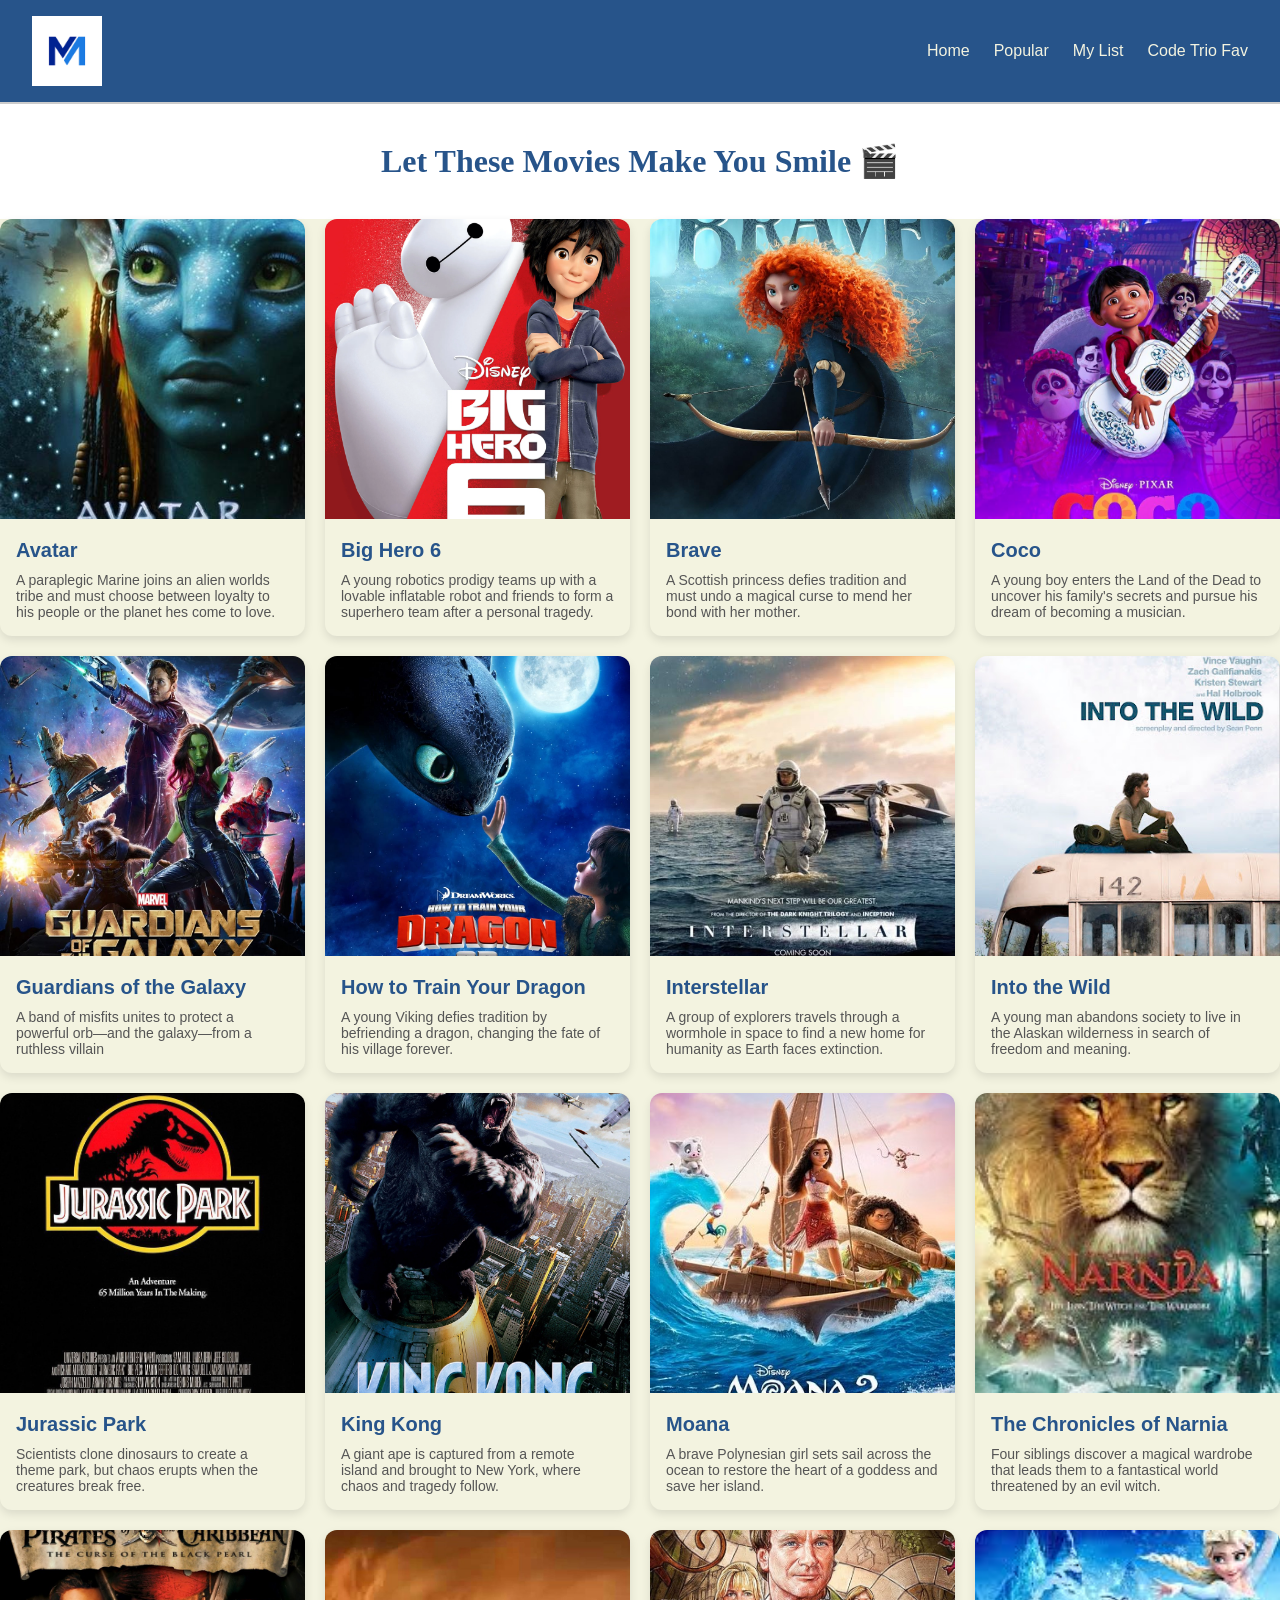
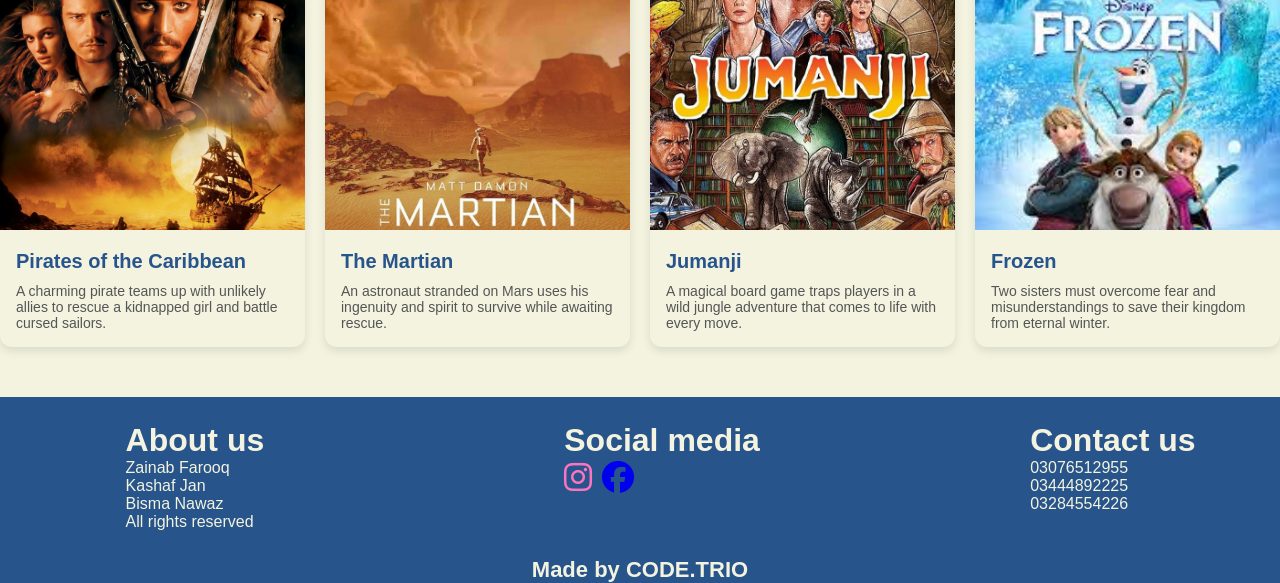
<file: adventurous.html>
<!DOCTYPE html>
<html lang="en">
<head>
  <meta charset="UTF-8">
  <title>Adventure Movies</title>
  <link rel="stylesheet" href="./style1.css">
  <link rel="stylesheet" href="https://cdnjs.cloudflare.com/ajax/libs/font-awesome/6.7.2/css/all.min.css">
  <style>
    body {
      font-family: Arial, sans-serif;
      /* background-color: #27548a;
      padding: 40px; */
    }

    .grid-container {
     display: grid;
      grid-template-columns: repeat(4, 1fr);
      gap: 20px;
      margin: 0 auto;
      padding-bottom: 50px;
      background-color: #f3f3e0;
    }

    .card {
      background-color:#f3f3e0;
      border-radius: 12px;
      box-shadow: 0 4px 10px rgba(0, 0, 0, 0.1);
      overflow: hidden;
      transition: transform 0.2s ease;
    }

    .card:hover {
      transform: scale(1.02);
    }

    .card img {
      width: 100%;
      height: 300px;
      object-fit: cover;
    }

    .card-content {
      padding: 16px;
    }

    .card h3 {
      margin: 0 0 10px;
      font-size: 20px;
      color:#27548a;
    }

    .card p {
      font-size: 14px;
      color: #555;
    }
  </style>
</head>
<body>
 <nav class="navbar">
        <img src="./moodflix-logo-1.jpg"  alt="" style="width: 70px; height: auto;">
    <div class="menu-toggle" onclick="toggleMenu()">
      <div></div>
      <div></div>
      <div></div>
    </div>
    <ul id="nav-links">
      <li><a href="./moodlix.html">Home</a></li>
      <li><a href="#">Popular</a></li>
      <li><a href="#">My List</a></li>
      <li><a href="#">Code Trio Fav</a></li>
    </ul>
  </nav>
 <h1 style="text-align: center;margin: 3%; color:#27548a;font-family: 'Times New Roman', Times, serif;">Let These Movies Make You Smile 🎬</h1>
  
  <div class="grid-container">

    <div class="card">
      <img src="avatar3.jpg" alt="Movie Poster">
      <div class="card-content">
        <h3> <a href="https://www.imdb.com/title/tt0499549/" target="_blank" style="text-decoration: none; color: inherit;"> Avatar</a></h3>
        <p>A paraplegic Marine joins an alien worlds tribe and must choose between loyalty to his people or the planet hes come to love.</p>
      </div>
    </div>

    <div class="card">
      <img src="bighero2.jpg" alt="Movie Poster">
      <div class="card-content">
        <h3> <a href="https://www.imdb.com/title/tt2245084/" target="_blank" style="text-decoration: none; color: inherit;">Big Hero 6</a></h3>
        <p>A young robotics prodigy teams up with a lovable inflatable robot and friends to form a superhero team after a personal tragedy.</p>
      </div>
    </div>




    <div class="card">
      <img src="brave.jpg" alt="Movie Poster">
      <div class="card-content">
        <h3><a href="https://www.imdb.com/title/tt1217209/" target="_blank" style="text-decoration: none;color: inherit;">Brave</a></h3>
        <p>A Scottish princess defies tradition and must undo a magical curse to mend her bond with her mother.</p>
      </div>
    </div>



 <div class="card">
      <img src="coco2.jpg" alt="Movie Poster">
      <div class="card-content">
        <h3><a href="https://www.imdb.com/title/tt2380307/" target="_blank" style="text-decoration: none; color: inherit;">Coco</a></h3>
        <p>A young boy enters the Land of the Dead to uncover his family's secrets and pursue his dream of becoming a musician.</p>
      </div>
    </div>





    <div class="card">
      <img src="guardians1.jpg" alt="Movie Poster">
      <div class="card-content">
        <h3> <a href="https://www.imdb.com/title/tt2015381/" target="_blank" style="text-decoration: none; color: inherit;">Guardians of the Galaxy</a></h3>
        <p>A band of misfits unites to protect a powerful orb—and the galaxy—from a ruthless villain</p>
      </div>
    </div>


    <div class="card">
      <img src="howtotrainyourdragon.jpg" alt="Movie Poster">
      <div class="card-content">
        <h3><a href="https://www.imdb.com/title/tt0892769/" target="_blank" style="text-decoration: none; color: inherit;">How to Train Your Dragon</a></h3>
        <p>A young Viking defies tradition by befriending a dragon, changing the fate of his village forever.</p>
      </div>
    </div>


    <div class="card">
      <img src="interstrellar.jpg" alt="Movie Poster">
      <div class="card-content">
        <h3><a href="https://www.imdb.com/title/tt0816692/" target="_blank" style="text-decoration: none; color: inherit;">Interstellar</a></h3>
        <p>A group of explorers travels through a wormhole in space to find a new home for humanity as Earth faces extinction.</p>
      </div>
    </div>



    <div class="card">
      <img src="intothewild.jpg" alt="Movie Poster">
      <div class="card-content">
        <h3><a href="https://www.imdb.com/title/tt0758758/" target="_blank" style="text-decoration: none;color: inherit;">Into the Wild</a></h3>
        <p>A young man abandons society to live in the Alaskan wilderness in search of freedom and meaning.</p>
      </div>
    </div>


    <div class="card">
      <img src="jurassicpark.jpg" alt="Movie Poster">
      <div class="card-content">
        <h3><a href="https://www.imdb.com/title/tt0107290/" target="_blank" style="text-decoration: none; color: inherit;">Jurassic Park</a></h3>
        <p>Scientists clone dinosaurs to create a theme park, but chaos erupts when the creatures break free.</p>
      </div>
    </div>




    <div class="card">
      <img src="kingkonghd.jpg" alt="Movie Poster">
      <div class="card-content">
        <h3><a href="https://www.imdb.com/title/tt0360717/" target="_blank" style="text-decoration: none; color: inherit;">King Kong</a></h3>
        <p>A giant ape is captured from a remote island and brought to New York, where chaos and tragedy follow.</p>
      </div>
    </div>




    <div class="card">
      <img src="moana.jpg" alt="Movie Poster">
      <div class="card-content">
        <h3><a href="https://www.imdb.com/title/tt3521164/" target="_blank" style="text-decoration: none; color: inherit;">Moana</a></h3>
        <p>A brave Polynesian girl sets sail across the ocean to restore the heart of a goddess and save her island.</p>
      </div>
    </div>


    <div class="card">
      <img src="narnia.jpg" alt="Movie Poster">
      <div class="card-content">
        <h3><a href="https://www.imdb.com/title/tt0363771/" target="_blank" style="text-decoration: none; color: inherit;">The Chronicles of Narnia</a></h3>
        <p>Four siblings discover a magical wardrobe that leads them to a fantastical world threatened by an evil witch.</p>
      </div>
    </div>



     <div class="card">
      <img src="pirates.jpg" alt="Movie Poster">
      <div class="card-content">
        <h3><a href="https://www.imdb.com/list/ls059602270/" target="_blank" style="text-decoration: none; color: inherit;">Pirates of the Caribbean</a></h3>
        <p>A charming pirate teams up with unlikely allies to rescue a kidnapped girl and battle cursed sailors.</p>
      </div>
    </div>


    <div class="card">
      <img src="themartian.jpg" alt="Movie Poster">
      <div class="card-content">
        <h3><a href="https://www.imdb.com/title/tt3659388/" target="_blank" style="text-decoration: none; color: inherit;">The Martian</a></h3>
        <p>An astronaut stranded on Mars uses his ingenuity and spirit to survive while awaiting rescue.</p>
      </div>
    </div>


    <div class="card">
      <img src="jumanji.jpg" alt="Movie Poster">
      <div class="card-content">
        <h3><a href="https://www.imdb.com/title/tt0113497/" target="_blank"style="text-decoration: none; color: inherit;">Jumanji</a></h3>
        <p>A magical board game traps players in a wild jungle adventure that comes to life with every move.</p>
      </div>
    </div>


    <div class="card">
      <img src="frozen.jpg" alt="Movie Poster">
      <div class="card-content">
        <h3><a href="https://www.imdb.com/title/tt2294629/" target="_blank" style="text-decoration: none; color: inherit;">Frozen</a></h3>
        <p>Two sisters must overcome fear and misunderstandings to save their kingdom from eternal winter.</p>
      </div>
    </div>

</div>
      <footer>
    <div class="footer">
      <div class="about-us">
        <h1>About us</h1>
        <p>Zainab Farooq</p>
        <p>Kashaf Jan</p>
        <p>Bisma Nawaz</p>
        <p>All rights reserved</p>
      </div>
      <div class="social-media">
        <h1>Social media</h1>
        <div class="media">
        <a href="https://www.instagram.com/">
          <i class="fa-brands fa-instagram fa-2xl" style="color: #fc74bf;"></i>
         </a>
         <a href="https://www.facebook.com/">
         <i class="fa-brands fa-facebook fa-2xl"></i>
         </a>
         
         </div>
        
      </div> 
       <div class="Contact-us">
          <h1>Contact us</h1>
          <p>03076512955</p>
          <p>03444892225</p>
          <p>03284554226</p>
         </div>
    </div>
    <div class="end-section">
      <h1> Made by CODE.TRIO</h1>
    </div>

    </footer>
</file>
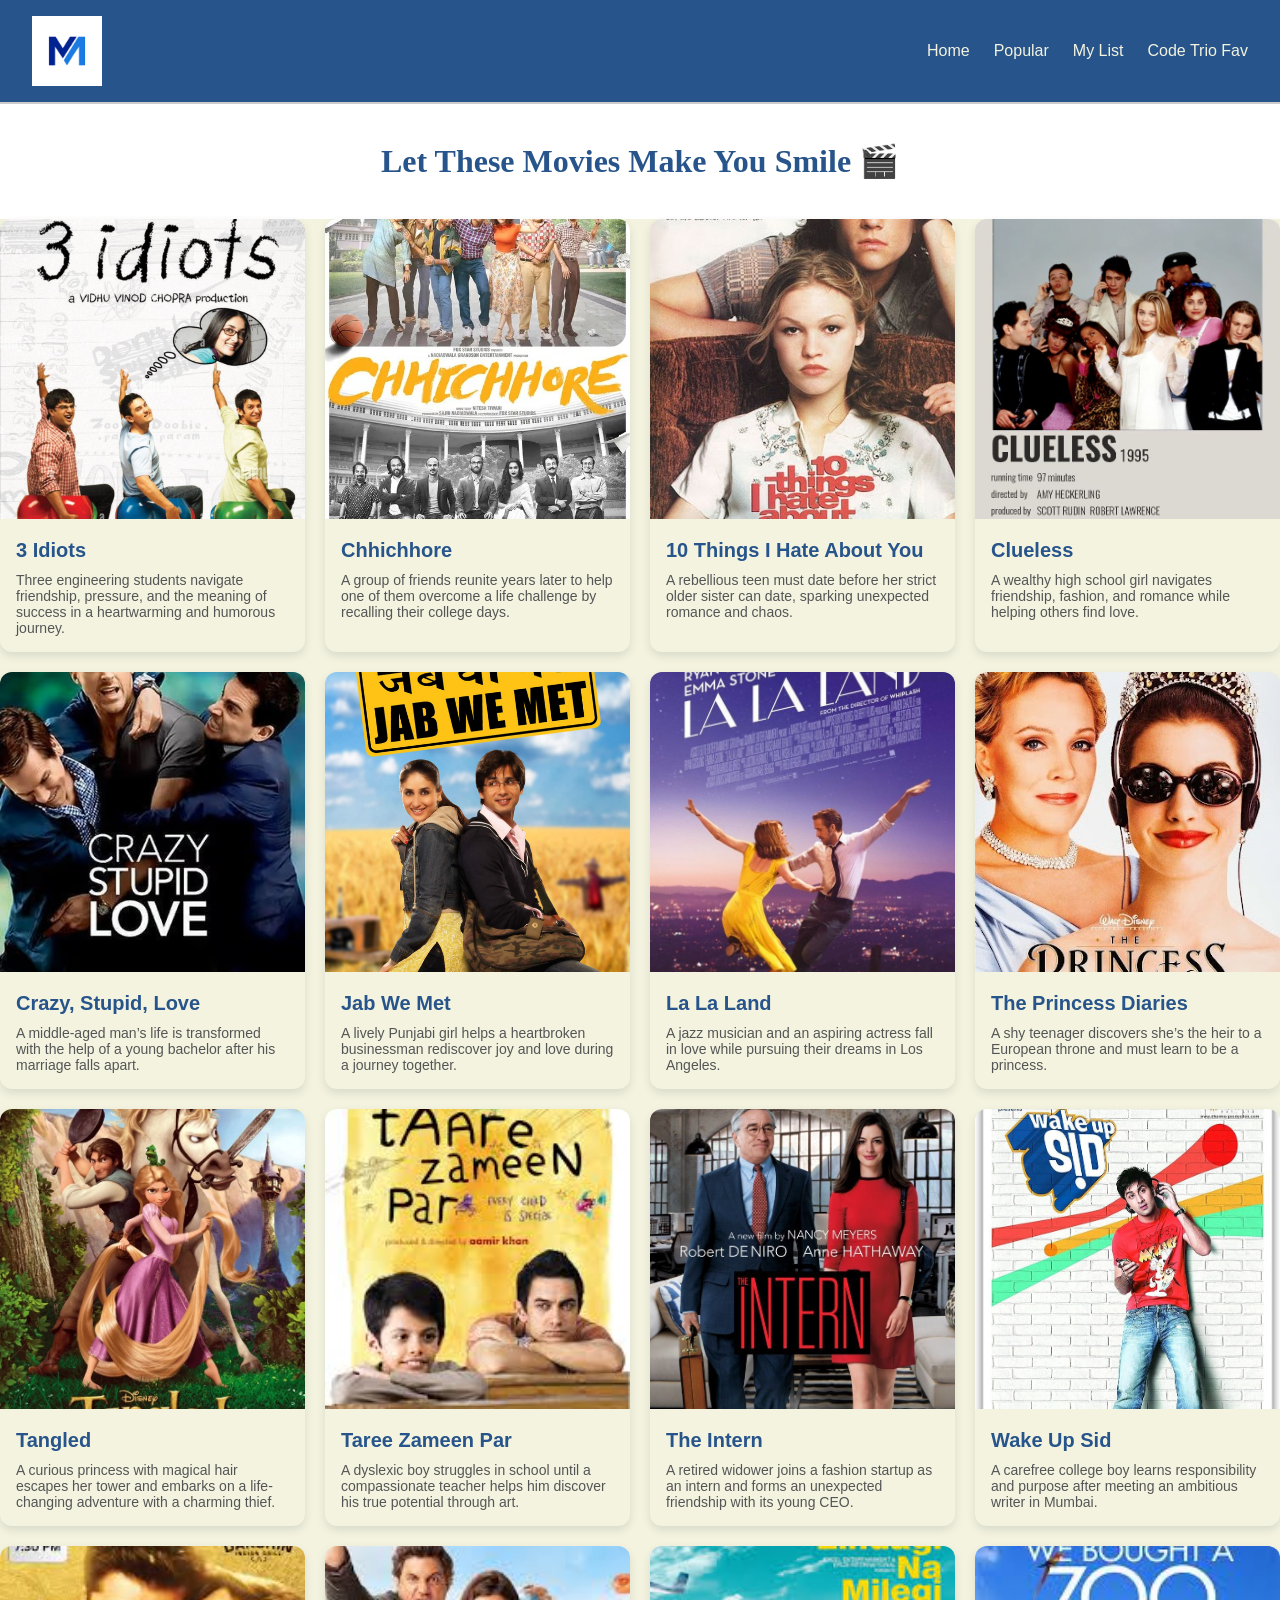
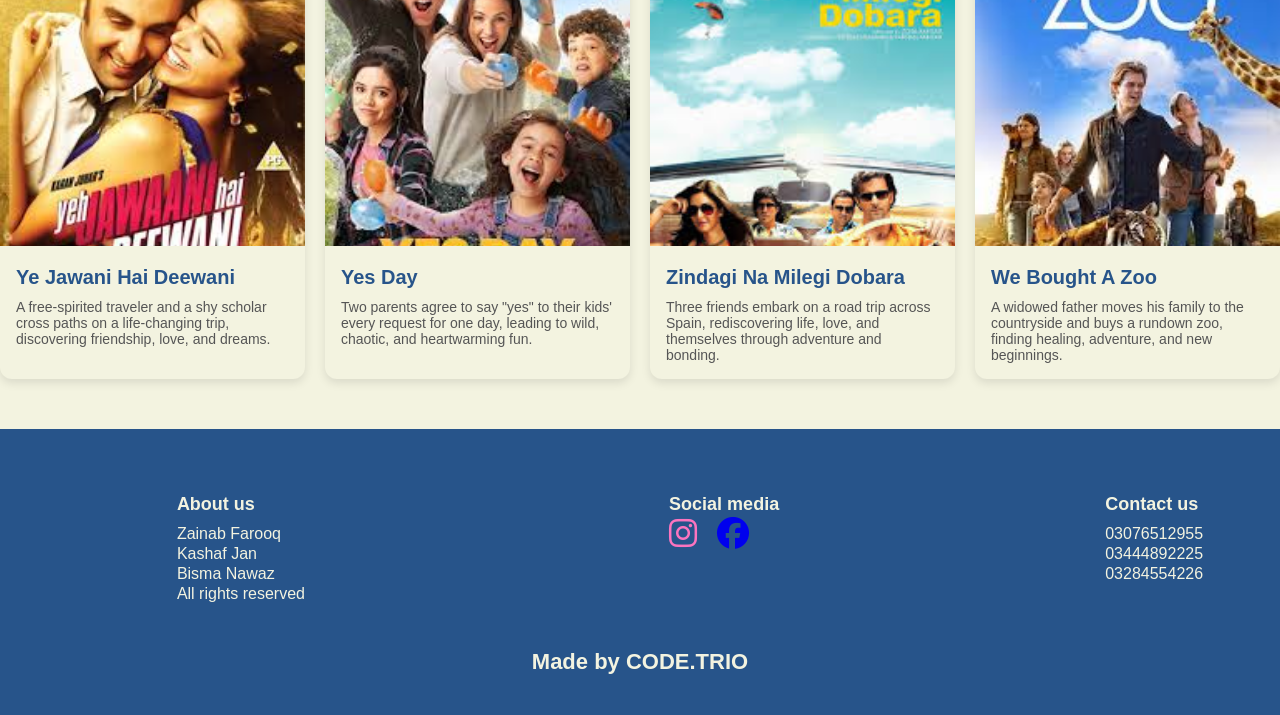
<file: Happy section.html>
<!DOCTYPE html>
<html lang="en">
<head>
  <meta charset="UTF-8">
  <title>Happy Movies</title>
  <link rel="stylesheet" href="./style1.css">
  <link rel="stylesheet" href="https://cdnjs.cloudflare.com/ajax/libs/font-awesome/6.7.2/css/all.min.css">
  <style>
    body {
      font-family: Arial, sans-serif;
    }
    .grid-container {
      display: grid;
      grid-template-columns: repeat(4, 1fr);
      gap: 20px;
      margin: 0 auto;
      padding-bottom: 50px;
      background-color: #f3f3e0;
    }
    .card {
      background-color: #f3f3e0;
      border-radius: 12px;
      box-shadow: 0 4px 10px rgba(0, 0, 0, 0.1);
      overflow: hidden;
      transition: transform 0.2s ease;
    }

    .card:hover {
      transform: scale(1.02);
    }

    .card img {
      width: 100%;
      height: 300px;
      object-fit: cover;
    }

    .card-content {
      padding: 16px;
    }

    .card h3 {
      margin: 0 0 10px;
      font-size: 20px;
      color: #27548a;
    }

    .card p {
      font-size: 14px;
      color: #555;
    }

    footer {
      background-color: #27548a;
      color: white;
      padding: 40px 20px;
    }

    .footer {
      display: flex;
      justify-content: space-around;
      flex-wrap: wrap;
    }

    .footer h1 {
      font-size: 18px;
      margin-bottom: 10px;
    }

    .footer p {
      margin: 2px 0;
    }

    .media a {
      margin-right: 10px;
    }

    .end-section {
      text-align: center;
      margin-top: 20px;
    }
  </style>
</head>
<body>

  <nav class="navbar">
    <img src="./moodflix-logo-1.jpg" alt="" style="width: 70px; height: auto;">
    <div class="menu-toggle" onclick="toggleMenu()">
      <div></div>
      <div></div>
      <div></div>
    </div>
    <ul id="nav-links">
      <li><a href="./moodlix.html">Home</a></li>
      <li><a href="#">Popular</a></li>
      <li><a href="#">My List</a></li>
      <li><a href="#">Code Trio Fav</a></li>
    </ul>
  </nav>

  <h1 style="text-align: center;margin: 3%; color:#27548a;font-family: 'Times New Roman', Times, serif;">Let These Movies Make You Smile 🎬</h1>
  <div class="grid-container">
    <div class="card">
      <img src="3idiots1.jpg" alt="Movie Poster">
      <div class="card-content">
        <h3><a href="https://www.imdb.com/title/tt1187043/" target="_blank" style="text-decoration: none; color: inherit;">3 Idiots</a></h3>
        <p>Three engineering students navigate friendship, pressure, and the meaning of success in a heartwarming and humorous journey.</p>
      </div>
    </div>

    <div class="card">
      <img src="chhichore2.jpg" alt="Movie Poster">
      <div class="card-content">
        <h3><a href="https://www.imdb.com/title/tt9052870/" target="_blank" style="text-decoration: none; color: inherit;">Chhichhore</a></h3>
        <p>A group of friends reunite years later to help one of them overcome a life challenge by recalling their college days.</p>
      </div>
    </div>

    <div class="card">
      <img src="10thing.jpg" alt="Movie Poster">
      <div class="card-content">
        <h3><a href="https://www.imdb.com/title/tt0147800/" target="_blank" style="text-decoration: none; color: inherit;">10 Things I Hate About You</a></h3>
        <p>A rebellious teen must date before her strict older sister can date, sparking unexpected romance and chaos.</p>
      </div>
    </div>

    <div class="card">
      <img src="clueless1.jpg" alt="Movie Poster">
      <div class="card-content">
        <h3><a href="https://www.imdb.com/title/tt0112697/" target="_blank" style="text-decoration: none; color: inherit;">Clueless</a></h3>
        <p>A wealthy high school girl navigates friendship, fashion, and romance while helping others find love.</p>
      </div>
    </div>

    <div class="card">
      <img src="crazystupid.jpg" alt="Movie Poster">
      <div class="card-content">
        <h3><a href="https://www.imdb.com/title/tt1570728/" target="_blank" style="text-decoration: none; color: inherit;">Crazy, Stupid, Love</a></h3>
        <p>A middle-aged man’s life is transformed with the help of a young bachelor after his marriage falls apart.</p>
      </div>
    </div>

    <div class="card">
      <img src="jabwemet1.jpg" alt="Movie Poster">
      <div class="card-content">
        <h3><a href="https://www.imdb.com/title/tt1093370/" target="_blank" style="text-decoration: none; color: inherit;">Jab We Met</a></h3>
        <p>A lively Punjabi girl helps a heartbroken businessman rediscover joy and love during a journey together.</p>
      </div>
    </div>

    <div class="card">
      <img src="lala2.jpg" alt="Movie Poster">
      <div class="card-content">
        <h3><a href="https://www.imdb.com/title/tt3783958/" target="_blank" style="text-decoration: none; color: inherit;">La La Land</a></h3>
        <p>A jazz musician and an aspiring actress fall in love while pursuing their dreams in Los Angeles.</p>
      </div>
    </div>

    <div class="card">
      <img src="princessdiaries1.jpg" alt="Movie Poster">
      <div class="card-content">
        <h3><a href="https://www.imdb.com/title/tt28388377/" target="_blank" style="text-decoration: none; color: inherit;">The Princess Diaries</a></h3>
        <p>A shy teenager discovers she’s the heir to a European throne and must learn to be a princess.</p>
      </div>
    </div>

    <div class="card">
      <img src="tangled1.jpg" alt="Movie Poster">
      <div class="card-content">
        <h3><a href="https://www.imdb.com/title/tt0398286/" target="_blank" style="text-decoration: none; color: inherit;">Tangled</a></h3>
        <p>A curious princess with magical hair escapes her tower and embarks on a life-changing adventure with a charming thief.</p>
      </div>
    </div>

    <div class="card">
      <img src="taarezameenpar.jpg" alt="Movie Poster">
      <div class="card-content">
        <h3><a href="https://www.imdb.com/title/tt29471573/" target="_blank" style="text-decoration: none; color: inherit;">Taree Zameen Par</a></h3>
        <p>A dyslexic boy struggles in school until a compassionate teacher helps him discover his true potential through art.</p>
      </div>
    </div>

    <div class="card">
      <img src="intern1.jpg" alt="Movie Poster">
      <div class="card-content">
        <h3><a href="https://www.imdb.com/title/tt2361509/" target="_blank" style="text-decoration: none; color: inherit;">The Intern</a></h3>
        <p>A retired widower joins a fashion startup as an intern and forms an unexpected friendship with its young CEO.</p>
      </div>
    </div>

    <div class="card">
      <img src="wakeupsidhd.jpg" alt="Movie Poster">
      <div class="card-content">
        <h3><a href="https://www.imdb.com/title/tt1324059/" target="_blank" style="text-decoration: none; color: inherit;">Wake Up Sid</a></h3>
        <p>A carefree college boy learns responsibility and purpose after meeting an ambitious writer in Mumbai.</p>
      </div>
    </div>

    <div class="card">
      <img src="jawanihd2.jpg" alt="Movie Poster">
      <div class="card-content">
        <h3><a href="https://www.imdb.com/title/tt2178470/" target="_blank" style="text-decoration: none; color: inherit;">Ye Jawani Hai Deewani</a></h3>
        <p>A free-spirited traveler and a shy scholar cross paths on a life-changing trip, discovering friendship, love, and dreams.</p>
      </div>
    </div>

    <div class="card">
      <img src="yesday4.jpg" alt="Movie Poster">
      <div class="card-content">
        <h3><a href="https://www.imdb.com/title/tt8521876/" target="_blank" style="text-decoration: none; color: inherit;">Yes Day</a></h3>
        <p>Two parents agree to say "yes" to their kids' every request for one day, leading to wild, chaotic, and heartwarming fun.</p>
      </div>
    </div>

    <div class="card">
      <img src="zindagi2.jpg" alt="Movie Poster">
      <div class="card-content">
        <h3><a href="https://www.imdb.com/title/tt1562872/" target="_blank" style="text-decoration: none; color: inherit;">Zindagi Na Milegi Dobara</a></h3>
        <p>Three friends embark on a road trip across Spain, rediscovering life, love, and themselves through adventure and bonding.</p>
      </div>
    </div>

    <div class="card">
      <img src="zoonew.jpg" alt="Movie Poster">
      <div class="card-content">
        <h3><a href="https://www.imdb.com/title/tt1389137/" target="_blank" style="text-decoration: none; color: inherit;">We Bought A Zoo</a></h3>
        <p>A widowed father moves his family to the countryside and buys a rundown zoo, finding healing, adventure, and new beginnings.</p>
      </div>
    </div>

  </div> 

  <footer>
    <div class="footer">
      <div class="about-us">
        <h1>About us</h1>
        <p>Zainab Farooq</p>
        <p>Kashaf Jan</p>
        <p>Bisma Nawaz</p>
        <p>All rights reserved</p>
      </div>
      <div class="social-media">
        <h1>Social media</h1>
        <div class="media">
          <a href="https://www.instagram.com/">
            <i class="fa-brands fa-instagram fa-2xl" style="color: #fc74bf;"></i>
          </a>
          <a href="https://www.facebook.com/">
            <i class="fa-brands fa-facebook fa-2xl"></i>
          </a>
        </div>
      </div>
      <div class="Contact-us">
        <h1>Contact us</h1>
        <p>03076512955</p>
        <p>03444892225</p>
        <p>03284554226</p>
      </div>
    </div>
    <div class="end-section">
      <h1>Made by CODE.TRIO</h1>
    </div>
  </footer>

</body>
</html>
</file>
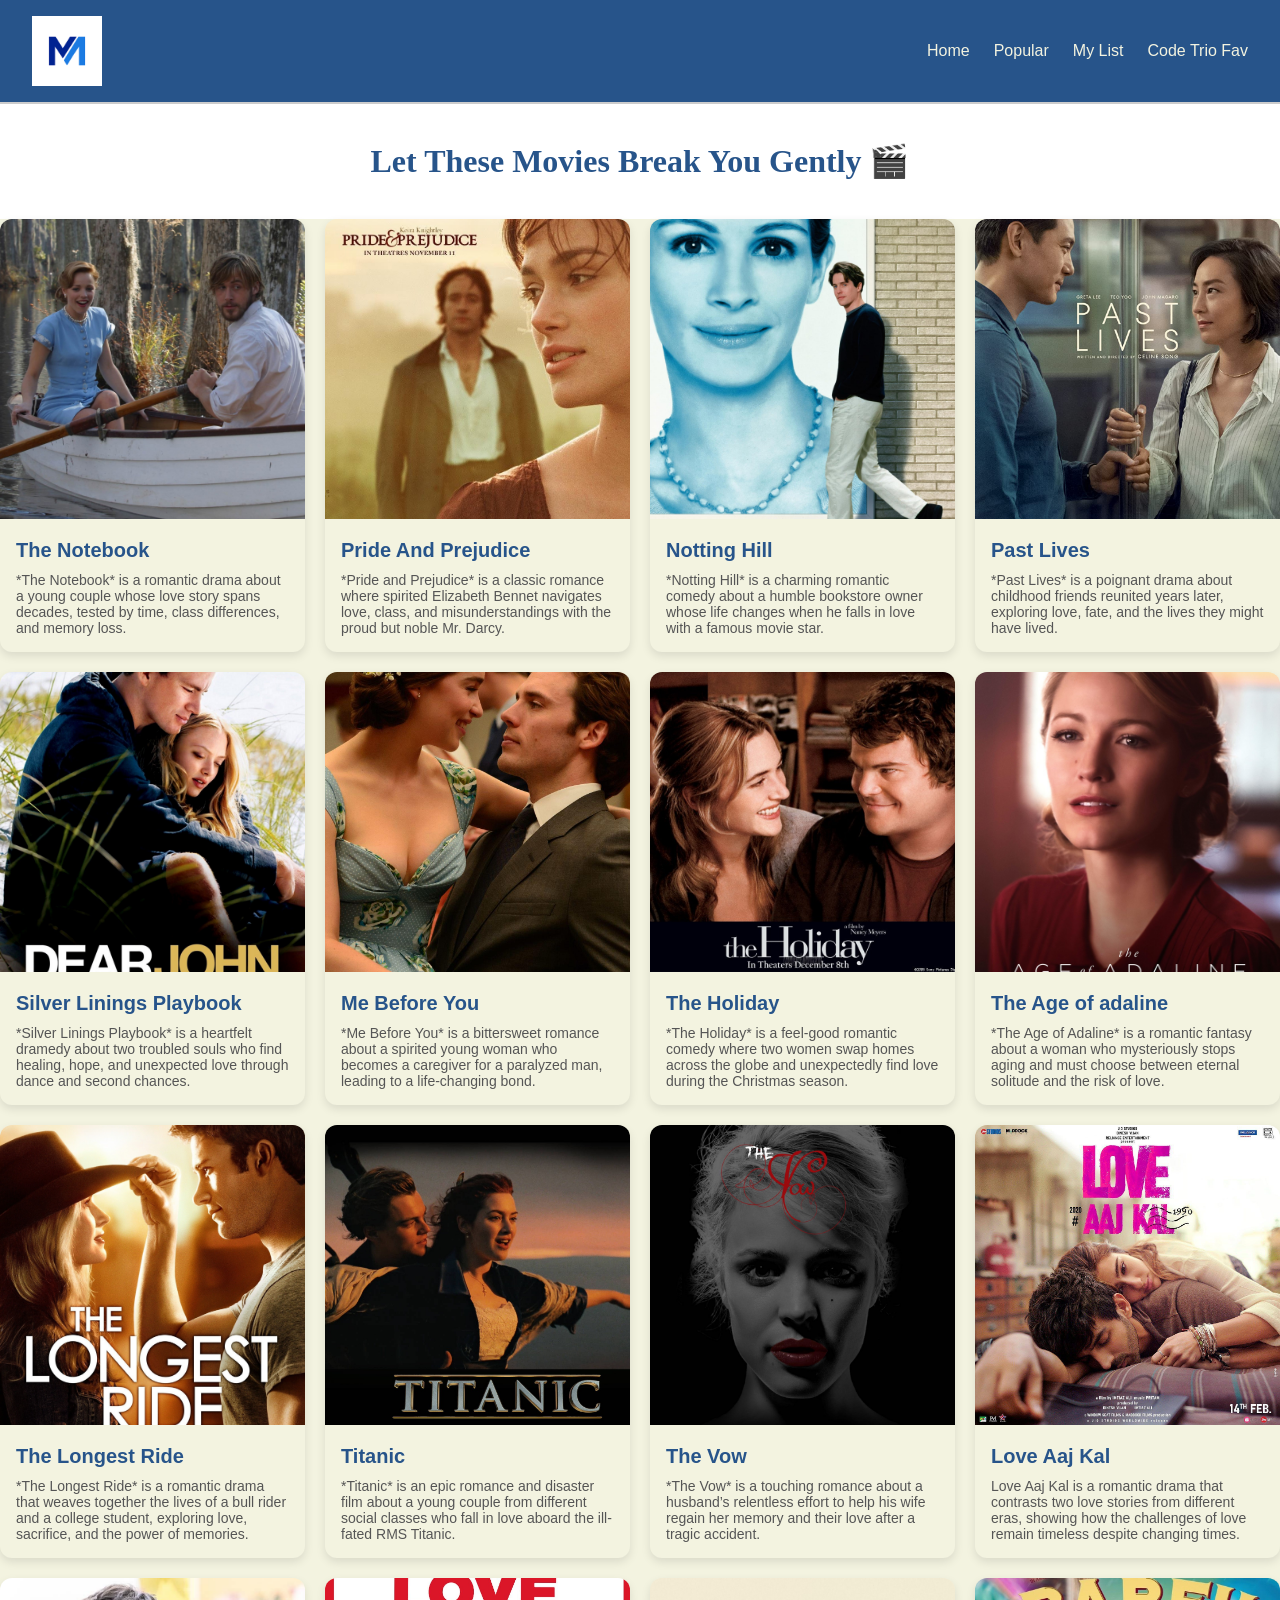
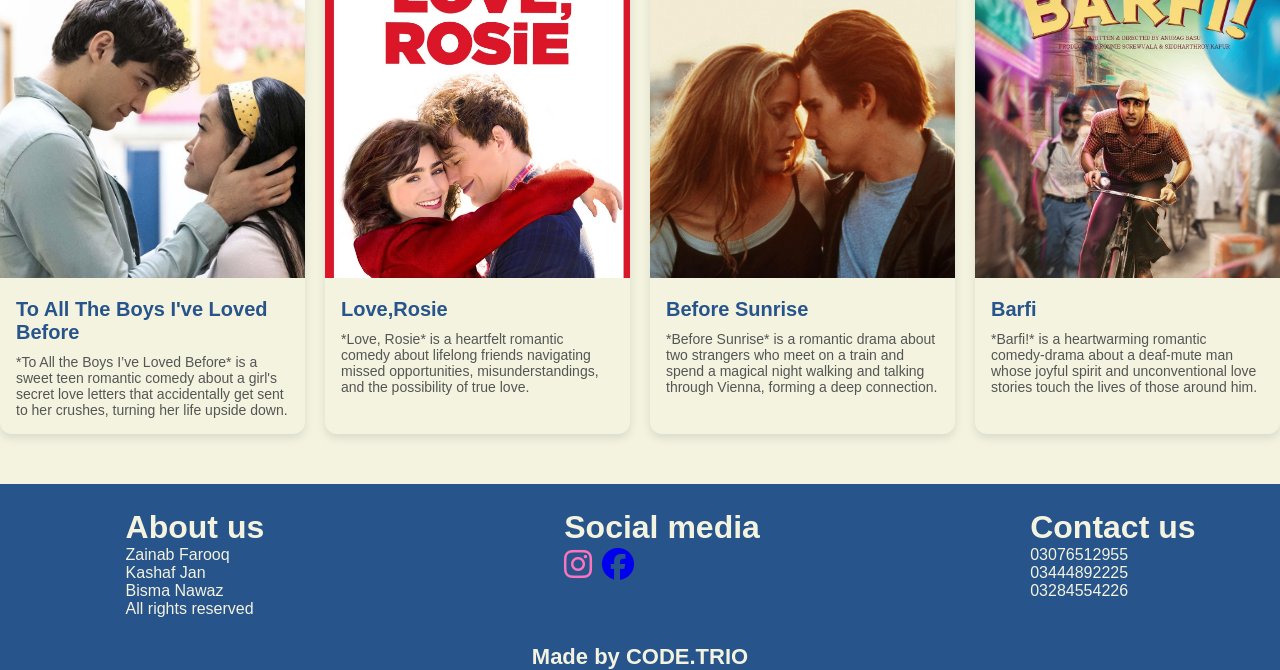
<file: romantic.html>
<!DOCTYPE html>
<html lang="en">
<head>
  <meta charset="UTF-8">
  <title>Romantic Movies</title>
 <link rel="stylesheet" href="./style1.css">
  <link rel="stylesheet" href="https://cdnjs.cloudflare.com/ajax/libs/font-awesome/6.7.2/css/all.min.css">
  <style>
    body {
      font-family: Arial, sans-serif;
      /* background-color: #27548a; */
      /* padding: 40px; */
    }

    .grid-container {
      display: grid;
      grid-template-columns: repeat(4, 1fr);
      gap: 20px;
      margin: 0 auto;
      padding-bottom: 50px;
      background-color: #f3f3e0
    }

    .card {
      background-color:#f3f3e0;
      border-radius: 12px;
      box-shadow: 0 4px 10px rgba(0, 0, 0, 0.1);
      overflow: hidden;
      transition: transform 0.2s ease;
    }

    .card:hover {
      transform: scale(1.02);
    }

    .card img {
      width: 100%;
      height: 300px;
      object-fit: cover;
    }

    .card-content {
      padding: 16px;
    }

    .card h3 {
      margin: 0 0 10px;
      font-size: 20px;
      color:#27548a;
    }

    .card p {
      font-size: 14px;
      color: #555;
    }
  </style>
</head>
<body>
  <nav class="navbar">
    <img src="./moodflix-logo-1.jpg" alt="" style="width: 70px; height: auto;">
    <div class="menu-toggle" onclick="toggleMenu()">
      <div></div>
      <div></div>
      <div></div>
    </div>
    <ul id="nav-links">
      <li><a href="./moodlix.html">Home</a></li>
      <li><a href="#">Popular</a></li>
      <li><a href="#">My List</a></li>
      <li><a href="#">Code Trio Fav</a></li>
    </ul>
  </nav>
  <h1 style="text-align: center;margin: 3%; color:#27548a; font-family: 'Times New Roman', Times, serif "Helvetica Neue", Helvetica, sans-serif;">Let These Movies Break You Gently  &#127916</h1>
  
  <div class="grid-container">

    <div class="card">
      <img src="wp13952976-the-notebook-noah-and-allie-desktop-wallpapers.jpg" alt="Movie Poster">
      <div class="card-content">
        <h3> <a href="https://www.imdb.com/title/tt0332280/" target="_blank" style="text-decoration: none; color: inherit;"> The Notebook</a></h3>
        <p>*The Notebook* is a romantic drama about a young couple whose love story spans decades, tested by time, class differences, and memory loss.
</p>
      </div>
    </div>

    <div class="card">
      <img src="wp4102231-pride-and-prejudice-wallpapers.jpg" alt="Movie Poster">
      <div class="card-content">
        <h3> <a href="https://www.imdb.com/title/tt0414387/" target="_blank" style="text-decoration: none; color: inherit;">Pride And Prejudice</a></h3>
        <p>*Pride and Prejudice* is a classic romance where spirited Elizabeth Bennet navigates love, class, and misunderstandings with the proud but noble Mr. Darcy.
</p>
      </div>
    </div>




    <div class="card">
      <img src="wp5271097-notting-hill-wallpapers (1).jpg" alt="Movie Poster">
      <div class="card-content">
        <h3><a href="https://www.imdb.com/title/tt0125439/" target="_blank" style="text-decoration: none;color: inherit;">Notting Hill</a></h3>
        <p>*Notting Hill* is a charming romantic comedy about a humble bookstore owner whose life changes when he falls in love with a famous movie star.
</p>
      </div>
    </div>



 <div class="card">
      <img src="wp12433069-past-lives-movie-wallpapers.jpg" alt="Movie Poster">
      <div class="card-content">
        <h3><a href="https://www.imdb.com/title/tt13238346/" target="_blank" style="text-decoration: none; color: inherit;">Past Lives</a></h3>
        <p>*Past Lives* is a poignant drama about childhood friends reunited years later, exploring love, fate, and the lives they might have lived.
</p>
      </div>
    </div>





    <div class="card">
      <img src="wp10456256-dear-john-movie-characters-wallpapers.jpg" alt="Movie Poster">
      <div class="card-content">
        <h3> <a href="https://www.imdb.com/title/tt1045658/" target="_blank" style="text-decoration: none; color: inherit;">Silver Linings Playbook</a></h3>
        <p>*Silver Linings Playbook* is a heartfelt dramedy about two troubled souls who find healing, hope, and unexpected love through dance and second chances.
</p>
      </div>
    </div>


    <div class="card">
      <img src="wp2274575-me-before-you-wallpapers (1).jpg" alt="Movie Poster">
      <div class="card-content">
        <h3><a href="https://www.imdb.com/title/tt2674426/" target="_blank" style="text-decoration: none; color: inherit;">Me Before You</a></h3>
        <p>*Me Before You* is a bittersweet romance about a spirited young woman who becomes a caregiver for a paralyzed man, leading to a life-changing bond.
</p>
      </div>
    </div>


    <div class="card">
      <img src="wp11036114-the-holiday-movie-wallpapers.jpg" alt="Movie Poster">
      <div class="card-content">
        <h3><a href="https://www.imdb.com/title/tt0457939/" target="_blank" style="text-decoration: none; color: inherit;">The Holiday</a></h3>
        <p>*The Holiday* is a feel-good romantic comedy where two women swap homes across the globe and unexpectedly find love during the Christmas season.
</p>
      </div>
    </div>



    <div class="card">
      <img src="wp10265152-the-age-of-adaline-wallpapers.jpg" alt="Movie Poster">
      <div class="card-content">
        <h3><a href="https://www.imdb.com/title/tt1655441/" target="_blank" style="text-decoration: none;color: inherit;">The Age of adaline</a></h3>
        <p>*The Age of Adaline* is a romantic fantasy about a woman who mysteriously stops aging and must choose between eternal solitude and the risk of love.
</p>
      </div>
    </div>


    <div class="card">
      <img src="wp10267148-the-longest-ride-wallpapers (2).jpg"Movie Poster">
      <div class="card-content">
        <h3><a href="https://www.imdb.com/title/tt2726560/" target="_blank" style="text-decoration: none; color: inherit;">The Longest Ride</a></h3>
        <p>*The Longest Ride* is a romantic drama that weaves together the lives of a bull rider and a college student, exploring love, sacrifice, and the power of memories.
</p>
      </div>
    </div>




    <div class="card">
      <img src="wp13465944-titanic-movie-poster-wallpapers.jpg" alt="Movie Poster">
      <div class="card-content">
        <h3><a href="https://www.imdb.com/title/tt0120338/" target="_blank" style="text-decoration: none; color: inherit;">Titanic</a></h3>
        <p>*Titanic* is an epic romance and disaster film about a young couple from different social classes who fall in love aboard the ill-fated RMS Titanic.
</p>
      </div>
    </div>




    <div class="card">
      <img src="wp4548402-the-vow-wallpapers.jpg" alt="Movie Poster">
      <div class="card-content">
        <h3><a href="https://www.imdb.com/title/tt1606389/" target="_blank" style="text-decoration: none; color: inherit;">The Vow</a></h3>
        <p>*The Vow* is a touching romance about a husband’s relentless effort to help his wife regain her memory and their love after a tragic accident.
</p>
      </div>
    </div>


    <div class="card">
      <img src="wp8353151-love-aaj-kal-movie-wallpapers.jpg" alt="Movie Poster">
      <div class="card-content">
        <h3><a href="https://www.imdb.com/title/tt10023024/" target="_blank" style="text-decoration: none; color: inherit;">Love Aaj Kal</a></h3>
        <p>Love Aaj Kal is a romantic drama that contrasts two love stories from different eras, showing how the challenges of love remain timeless despite changing times.
</p>
      </div>
    </div>



     <div class="card">
      <img src="wp5538933-to-all-the-boys-ps-i-still-love-you-wallpapers.jpg" alt="Movie Poster">
      <div class="card-content">
        <h3><a href="https://www.imdb.com/title/tt3846674/" target="_blank" style="text-decoration: none; color: inherit;">To All The Boys I've Loved Before</a></h3>
        <p>*To All the Boys I’ve Loved Before* is a sweet teen romantic comedy about a girl's secret love letters that accidentally get sent to her crushes, turning her life upside down.
</p>
      </div>
    </div>


    <div class="card">
      <img src="wp12544097-love-rosie-movie-characters-wallpapers (1).jpg" alt="Movie Poster">
      <div class="card-content">
        <h3><a href="https://www.imdb.com/title/tt0914798/" target="_blank" style="text-decoration: none; color: inherit;">Love,Rosie</a></h3>
        <p>*Love, Rosie* is a heartfelt romantic comedy about lifelong friends navigating missed opportunities, misunderstandings, and the possibility of true love.
</p>
      </div>
    </div>


    <div class="card">
      <img src="wp3893274-before-sunrise-wallpapers.jpg" alt="Movie Poster">
      <div class="card-content">
        <h3><a href="https://www.imdb.com/title/tt0112471/" target="_blank"style="text-decoration: none; color: inherit;">Before Sunrise</a></h3>
        <p>*Before Sunrise* is a romantic drama about two strangers who meet on a train and spend a magical night walking and talking through Vienna, forming a deep connection.
</p>
      </div>
    </div>


    <div class="card">
      <img src="wp9300075-barfi-movie-wallpapers.jpg" alt="Movie Poster">
      <div class="card-content">
        <h3><a href="https://www.imdb.com/title/tt2082197/" target="_blank" style="text-decoration: none; color: inherit;">Barfi</a></h3>
        <p>*Barfi!* is a heartwarming romantic comedy-drama about a deaf-mute man whose joyful spirit and unconventional love stories touch the lives of those around him.
</p>
      </div>
    </div>
</div>
 <footer>
    <div class="footer">
      <div class="about-us">
        <h1>About us</h1>
        <p>Zainab Farooq</p>
        <p>Kashaf Jan</p>
        <p>Bisma Nawaz</p>
        <p>All rights reserved</p>
      </div>
      <div class="social-media">
        <h1>Social media</h1>
        <div class="media">
          <a href="https://www.instagram.com/">
            <i class="fa-brands fa-instagram fa-2xl" style="color: #fc74bf;"></i>
          </a>
          <a href="https://www.facebook.com/">
            <i class="fa-brands fa-facebook fa-2xl"></i>
          </a>
        </div>
      </div>
      <div class="Contact-us">
        <h1>Contact us</h1>
        <p>03076512955</p>
        <p>03444892225</p>
        <p>03284554226</p>
      </div>
    </div>
    <div class="end-section">
      <h1>Made by CODE.TRIO</h1>
    </div>
  </footer>
   

   

</body>
</html>
</file>
<file: style1.css>
*{
    margin: 0%;
    padding: 0%;
}
 .navbar {
      background-color: #27548a;
      color:  #f3f3e0;
      padding: 1rem 2rem;
      display: flex;
      justify-content: space-between;
      align-items: center;
      position: relative;
       border-bottom: 2px solid #ccc;
    }
    .navbar .logo {
      width: 10px;
      height: auto; 
    }
    .navbar ul {
      list-style: none;
      display: flex;
      gap: 1.5rem;
    }
    .navbar ul li a {
      color: #f3f3e0;
      text-decoration: none;
      transition: color 0.3s;
    }
    .navbar ul li a:hover {
      color: #00bfff;
    }
    .menu-toggle {
      display: none;
      flex-direction: column;
      cursor: pointer;
    }
    .menu-toggle div {
      width: 25px;
      height: 3px;
      background-color: white;
      margin: 4px 0;
      transition: all 0.3s ease;
    }

.footer{
    display: flex;
    background-color: #27548a;
    padding: 2%;

}
.about-us{
    margin-left:100px;
    color:#f3f3e0 ;
}
.social-media{
    margin-left: 300px;
    color: #f3f3e0;

}
.Contact-us{
  margin-left: 22%;
  color: #f3f3e0;
}

.media{
    display: flex;
    margin-top: 10px;
    gap: 10px;
}
.end-section{
    
    background-color: #27548a;
    color: #f3f3e0 ;
    font-size: 11px;
    text-align: center;
}
 @media (max-width: 768px) {
      .navbar ul {
        position: absolute;
        top: 100%;
        left: 0;
        right: 0;
        background-color: #333;
        flex-direction: column;
        display: none;
      }

      .navbar ul.active {
        display: flex;
      }

      .menu-toggle {
        display: flex;
      }
    }
</file>
